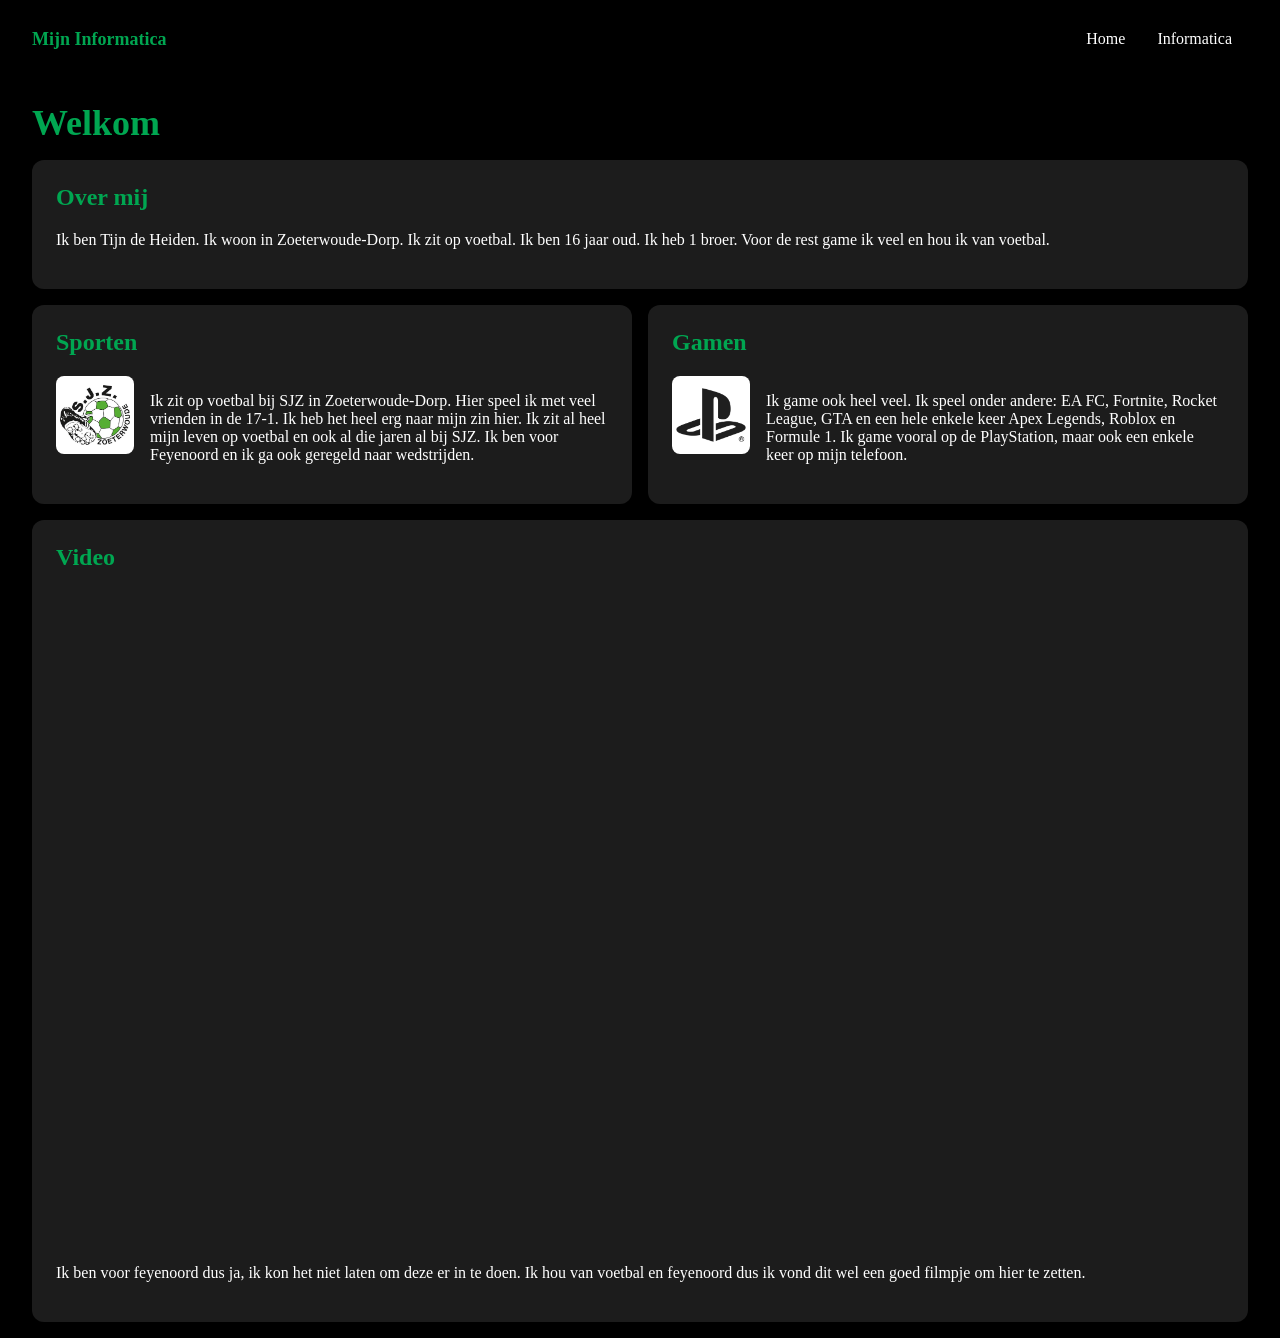
<file: index.html>
<!DOCTYPE html> <!-- Geeft aan dat dit een HTML5-document is -->
<html lang="nl"> <!-- Begin van de pagina; de taal is Nederlands -->
<head>
<meta charset="utf-8"> <!-- Zorgt dat letters als è en ë goed worden getoond -->
<title>Home</title> <!-- Tekst die in het tabblad van de browser staat -->
<link rel="stylesheet" type="text/css" href="CSS/opmaak.css"> <!-- Koppelt het opmaakbestand -->
</head>
<body>

<!-- Bovenkant van de pagina: logo-tekst en menu -->
<header class="site-header">
<div class="logo">Mijn Informatica</div> <!-- Naam van de site links -->

<!-- Het menu: een lijst met links -->
<ul>
<li><a href="index.html">Home</a></li> <!-- Link naar de homepage -->

<!-- Menu-item met een dropdown eronder -->
<li class="dropdown">
<a href="binairstelsel.html">Informatica</a>
<!-- Het submenu dat verschijnt als je erover hovert -->
<ul class="dropdown-menu">
<li><a href="binairstelsel.html">Binair stelsel</a></li>
<li><a href="kleurmodellen.html">Kleurmodellen</a></li>
<li><a href="compressie.html">Compressie</a></li>
<li><a href="ai.html">AI</a></li>
<li><a href="IVU.html">IVU</a></li>
</ul>
</li>
</ul>
</header>

<!-- Grote titel van de pagina -->
 <h1 class="page-title">Welkom</h1>

<!-- Grote kaart bovenaan: over mij -->
<div class="card">
<h2>Over mij</h2>
<p>Ik ben Tijn de Heiden. Ik woon in Zoeterwoude-Dorp. Ik zit op voetbal. Ik ben 16 jaar oud. Ik heb 1 broer. Voor de rest game ik veel en hou ik van voetbal.</p>
</div>

<!-- Rij met twee kaarten naast elkaar: Sporten en Gamen -->
<div class="card-row">

<!-- Kaart 1: Sporten, met klein logo naast de tekst -->
<div class="card">
<h2>Sporten</h2>
<div class="card-with-icon">
<img src="images.jpg" alt="SJZ logo"> <!-- Afbeelding erbij -->
<div class="text">
<p>Ik zit op voetbal bij SJZ in Zoeterwoude-Dorp. Hier speel ik met veel vrienden in de 17-1. Ik heb het heel erg naar mijn zin hier. Ik zit al heel mijn leven op voetbal en ook al die jaren al bij SJZ. Ik ben voor Feyenoord en ik ga ook geregeld naar wedstrijden.</p>
</div>
</div>
</div>

<!-- Kaart 2: Gamen, met klein logo naast de tekst -->
<div class="card">
<h2>Gamen</h2>
<div class="card-with-icon">
<img src="images/PlayStation_logo.svg.webp" alt="PlayStation logo"> <!-- Het logo; bestandsnaam moet kloppen -->
<div class="text">
<p>Ik game ook heel veel. Ik speel onder andere: EA FC, Fortnite, Rocket League, GTA en een hele enkele keer Apex Legends, Roblox en Formule 1. Ik game vooral op de PlayStation, maar ook een enkele keer op mijn telefoon.</p>
</div>
</div>
</div>
</div>

<!-- Losse kaart over de hele breedte: de video -->
<div class="card">
<h2>Video</h2>
<!-- Vak met vaste verhouding waarin de YouTube-video staat -->
<div class="video-wrapper">
<!-- /embed/ zorgt dat alleen de videospeler wordt getoond;-->
<iframe src="https://www.youtube.com/embed/PEQYiGLWvC0" title="YouTube video" allowfullscreen></iframe></div>

<p>Ik ben voor feyenoord dus ja, ik kon het niet laten om deze er in te doen. Ik hou van voetbal en feyenoord dus ik vond dit wel een goed filmpje om hier te zetten.</p>
</div>

</body>
</html>
</file>
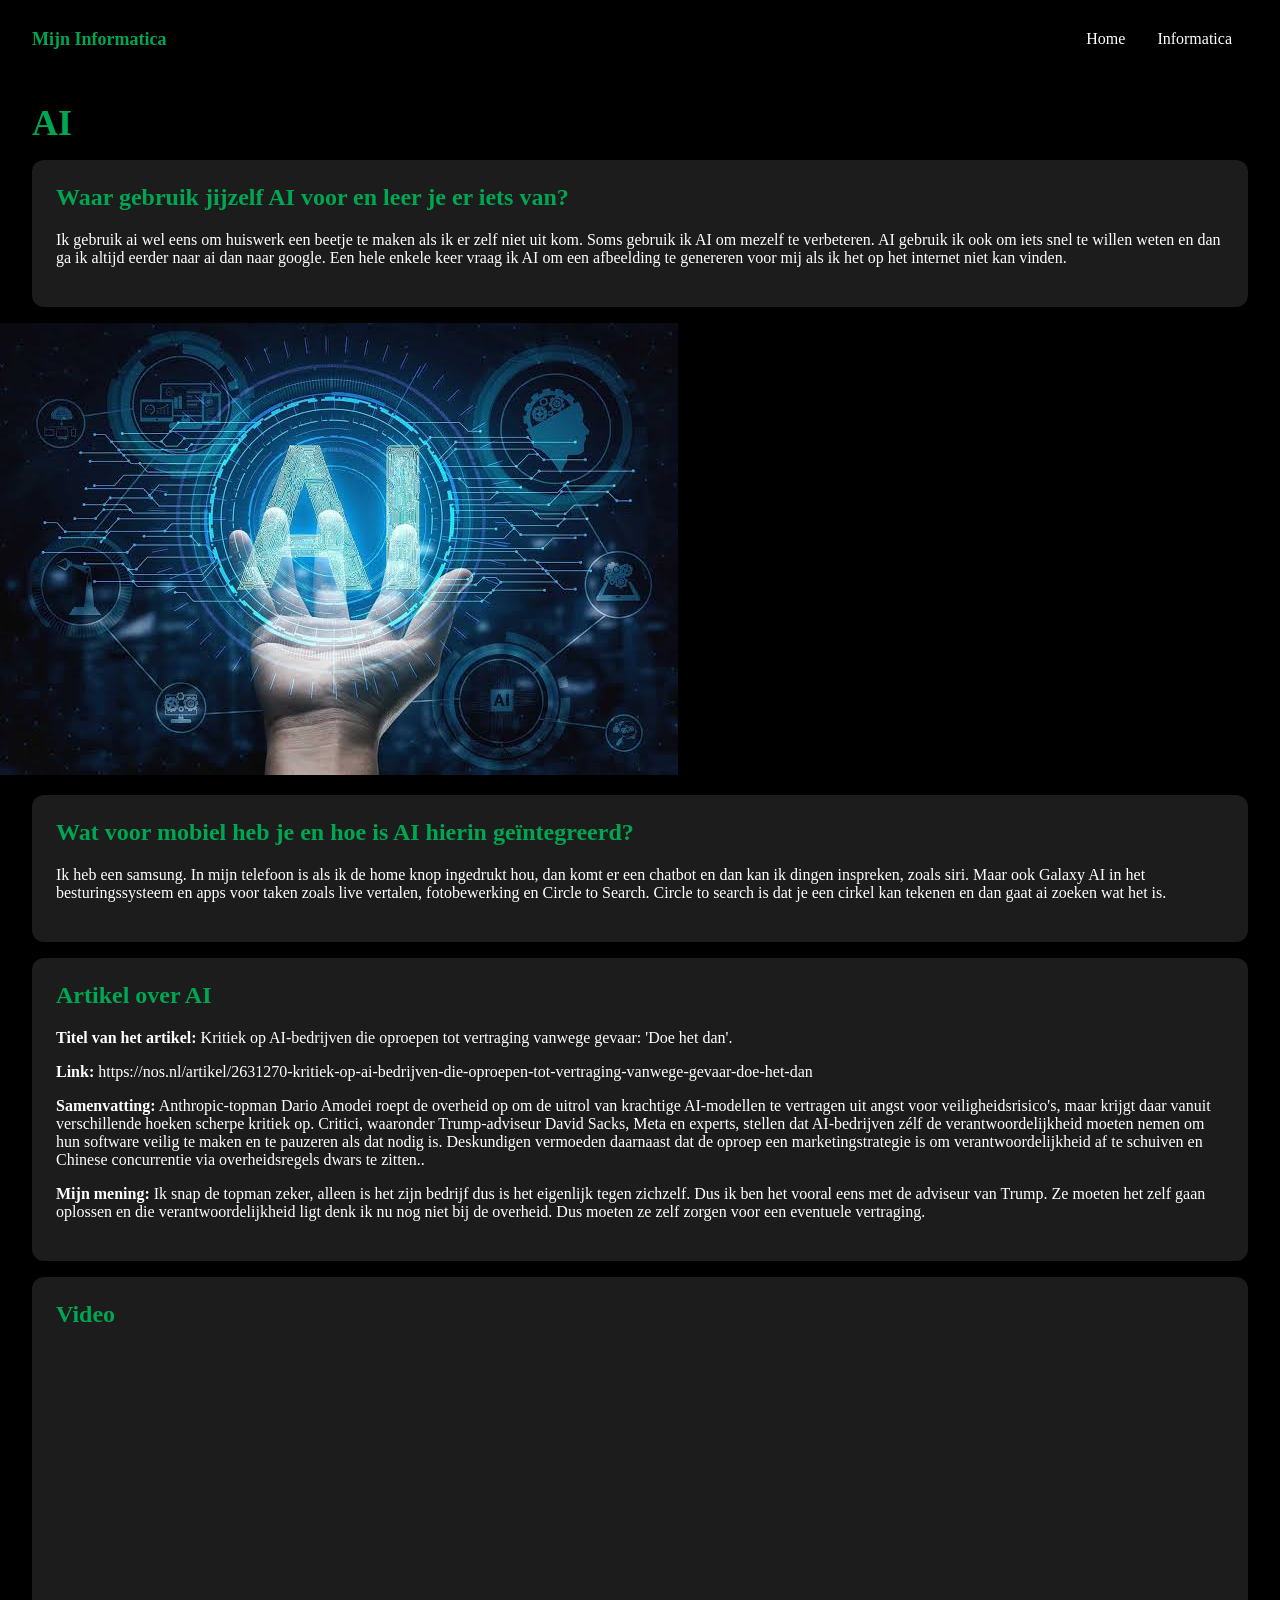
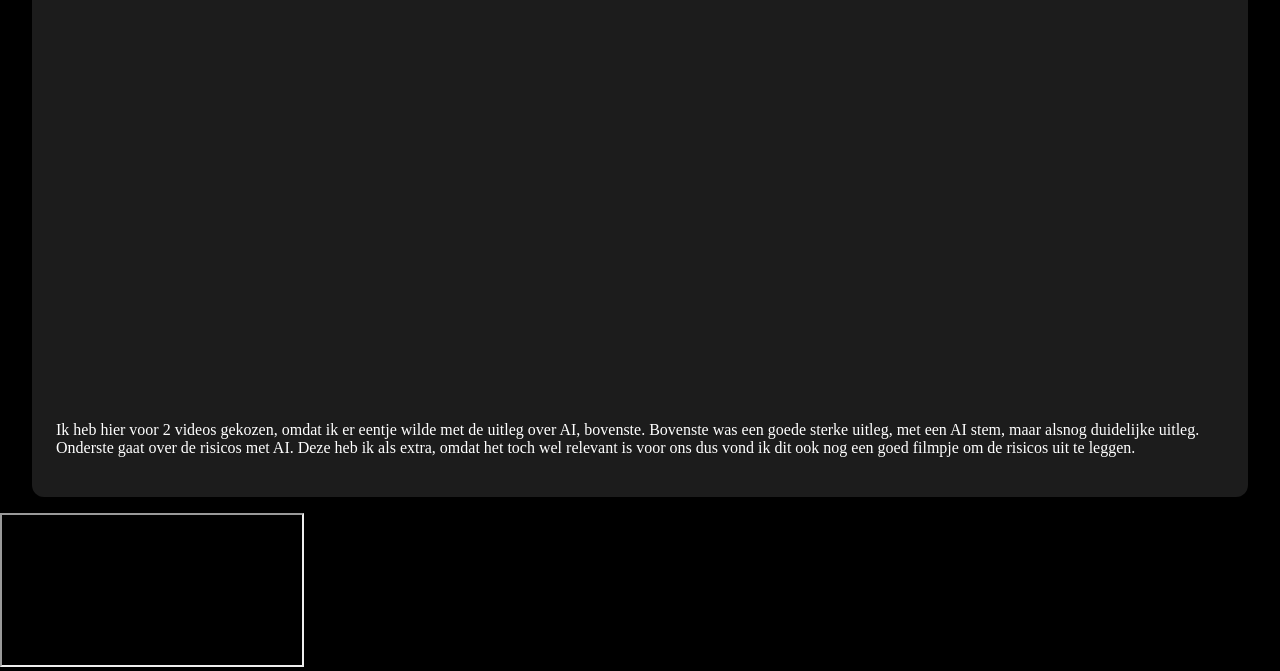
<file: ai.html>
<!DOCTYPE html> <!-- Geeft aan dat dit een HTML5-document is -->
<html lang="nl"> <!-- Begin van de pagina; de taal is Nederlands -->
<head>
<meta charset="utf-8"> <!-- Zorgt dat speciale letters goed worden getoond -->
<title>AI</title> <!-- Tekst in het tabblad -->
<link rel="stylesheet" type="text/css" href="CSS/opmaak.css"> <!-- Koppelt het opmaakbestand -->
</head>
<body>

<!-- Bovenkant van de pagina: logo-tekst en menu (hetzelfde op elke pagina) -->
<header class="site-header">
<div class="logo">Mijn Informatica</div>
<ul>
<li><a href="index.html">Home</a></li>
<li class="dropdown">
<a href="binairstelsel.html">Informatica</a>
<ul class="dropdown-menu">
<li><a href="binairstelsel.html">Binair stelsel</a></li>
<li><a href="kleurmodellen.html">Kleurmodellen</a></li>
<li><a href="compressie.html">Compressie</a></li>
<li><a href="ai.html">AI</a></li>
<li><a href="IVU.html">IVU</a></li>
</ul>
</li>
</ul>
</header>

<!-- Grote titel van de pagina -->
 <h1 class="page-title">AI</h1>

<!-- Kaart 1: eigen gebruik van AI -->
<div class="card">
<h2>Waar gebruik jijzelf AI voor en leer je er iets van?</h2>
<p>Ik gebruik ai wel eens om huiswerk een beetje te maken als ik er zelf niet uit kom. Soms gebruik ik AI om mezelf te verbeteren. AI gebruik ik ook om iets snel te willen weten en dan ga ik altijd eerder naar ai dan naar google. Een hele enkele keer vraag ik AI om een afbeelding te genereren voor mij als ik het op het internet niet kan vinden.</p>
</div>

 <img src="images/images.jpg" alt="ai"> <!-- Afbeelding erbij -->

<!-- Kaart 2: AI in de mobiele telefoon -->
<div class="card">
<h2>Wat voor mobiel heb je en hoe is AI hierin geïntegreerd?</h2>
<p>Ik heb een samsung. In mijn telefoon is als ik de home knop ingedrukt hou, dan komt er een chatbot en dan kan ik dingen inspreken, zoals siri. Maar ook Galaxy AI in het besturingssysteem en apps voor taken zoals live vertalen, fotobewerking en Circle to Search. Circle to search is dat je een cirkel kan tekenen en dan gaat ai zoeken wat het is.</p>
</div>

<!-- Kaart 3: gekozen artikel over AI met samenvatting en mening -->
<div class="card">
<h2>Artikel over AI</h2>
<p><strong>Titel van het artikel:</strong> Kritiek op AI-bedrijven die oproepen tot vertraging vanwege gevaar: 'Doe het dan'.</p>
<p><strong>Link:</strong> https://nos.nl/artikel/2631270-kritiek-op-ai-bedrijven-die-oproepen-tot-vertraging-vanwege-gevaar-doe-het-dan</p>
<p><strong>Samenvatting:</strong> Anthropic-topman Dario Amodei roept de overheid op om de uitrol van krachtige AI-modellen te vertragen uit angst voor veiligheidsrisico's, maar krijgt daar vanuit verschillende hoeken scherpe kritiek op. Critici, waaronder Trump-adviseur David Sacks, Meta en experts, stellen dat AI-bedrijven zélf de verantwoordelijkheid moeten nemen om hun software veilig te maken en te pauzeren als dat nodig is. Deskundigen vermoeden daarnaast dat de oproep een marketingstrategie is om verantwoordelijkheid af te schuiven en Chinese concurrentie via overheidsregels dwars te zitten..</p>
<p><strong>Mijn mening:</strong> Ik snap de topman zeker, alleen is het zijn bedrijf dus is het eigenlijk tegen zichzelf. Dus ik ben het vooral eens met de adviseur van Trump. Ze moeten het zelf gaan oplossen en die verantwoordelijkheid ligt denk ik nu nog niet bij de overheid. Dus moeten ze zelf zorgen voor een eventuele vertraging.</p>
</div>

<!-- Kaart met de YouTube-video -->
<div class="card">
<h2>Video</h2>
<div class="video-wrapper">
<!-- Youtube video embedded -->
<iframe src="https://www.youtube.com/embed/gQmhbXmtKig" title="YouTube video" allowfullscreen></iframe>
</div>
<p>Ik heb hier voor 2 videos gekozen, omdat ik er eentje wilde met de uitleg over AI, bovenste. Bovenste was een goede sterke uitleg, met een AI stem, maar alsnog duidelijke uitleg. Onderste gaat over de risicos met AI. Deze heb ik als extra, omdat het toch wel relevant is voor ons dus vond ik dit ook nog een goed filmpje om de risicos uit te leggen.</p>
</div>
<iframe src="https://www.youtube.com/embed/1oeoosMrJz4" title="YouTube video" allowfullscreen></iframe>
</div>

</body>
</html>
</file>
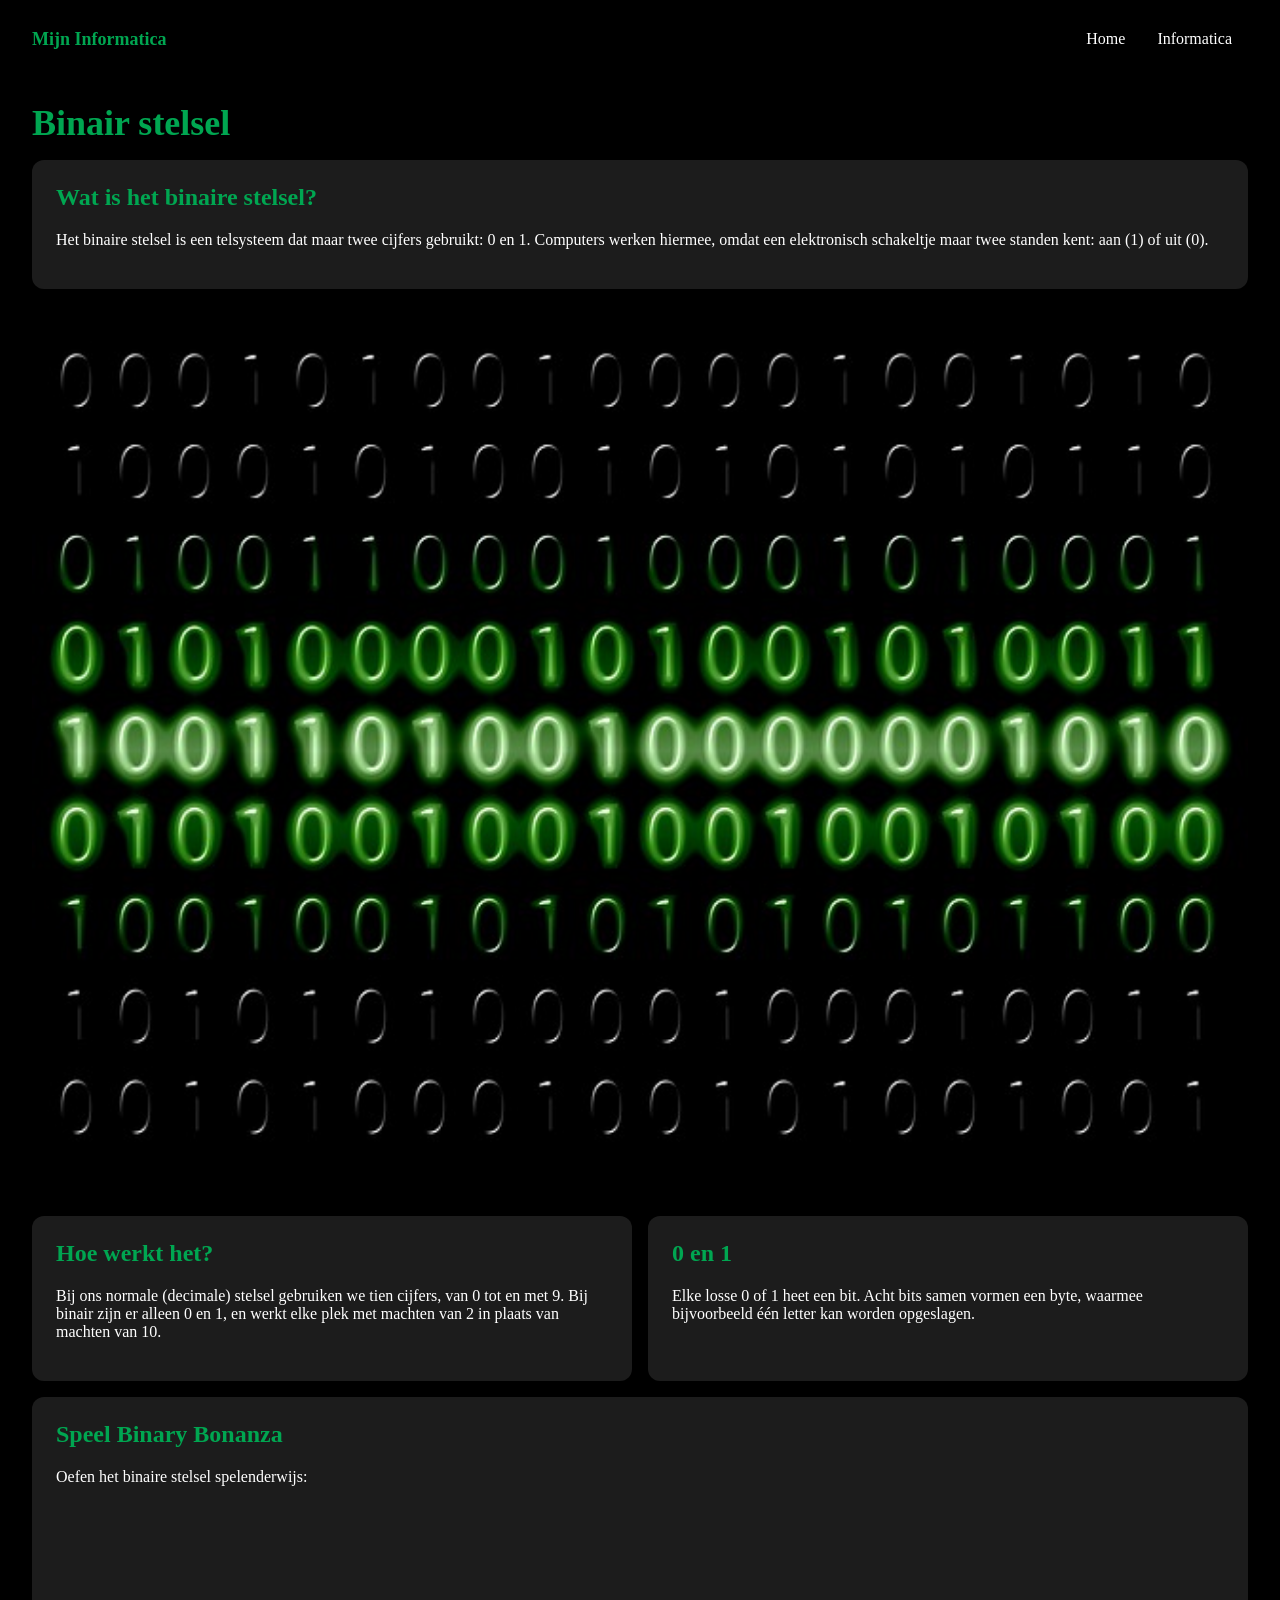
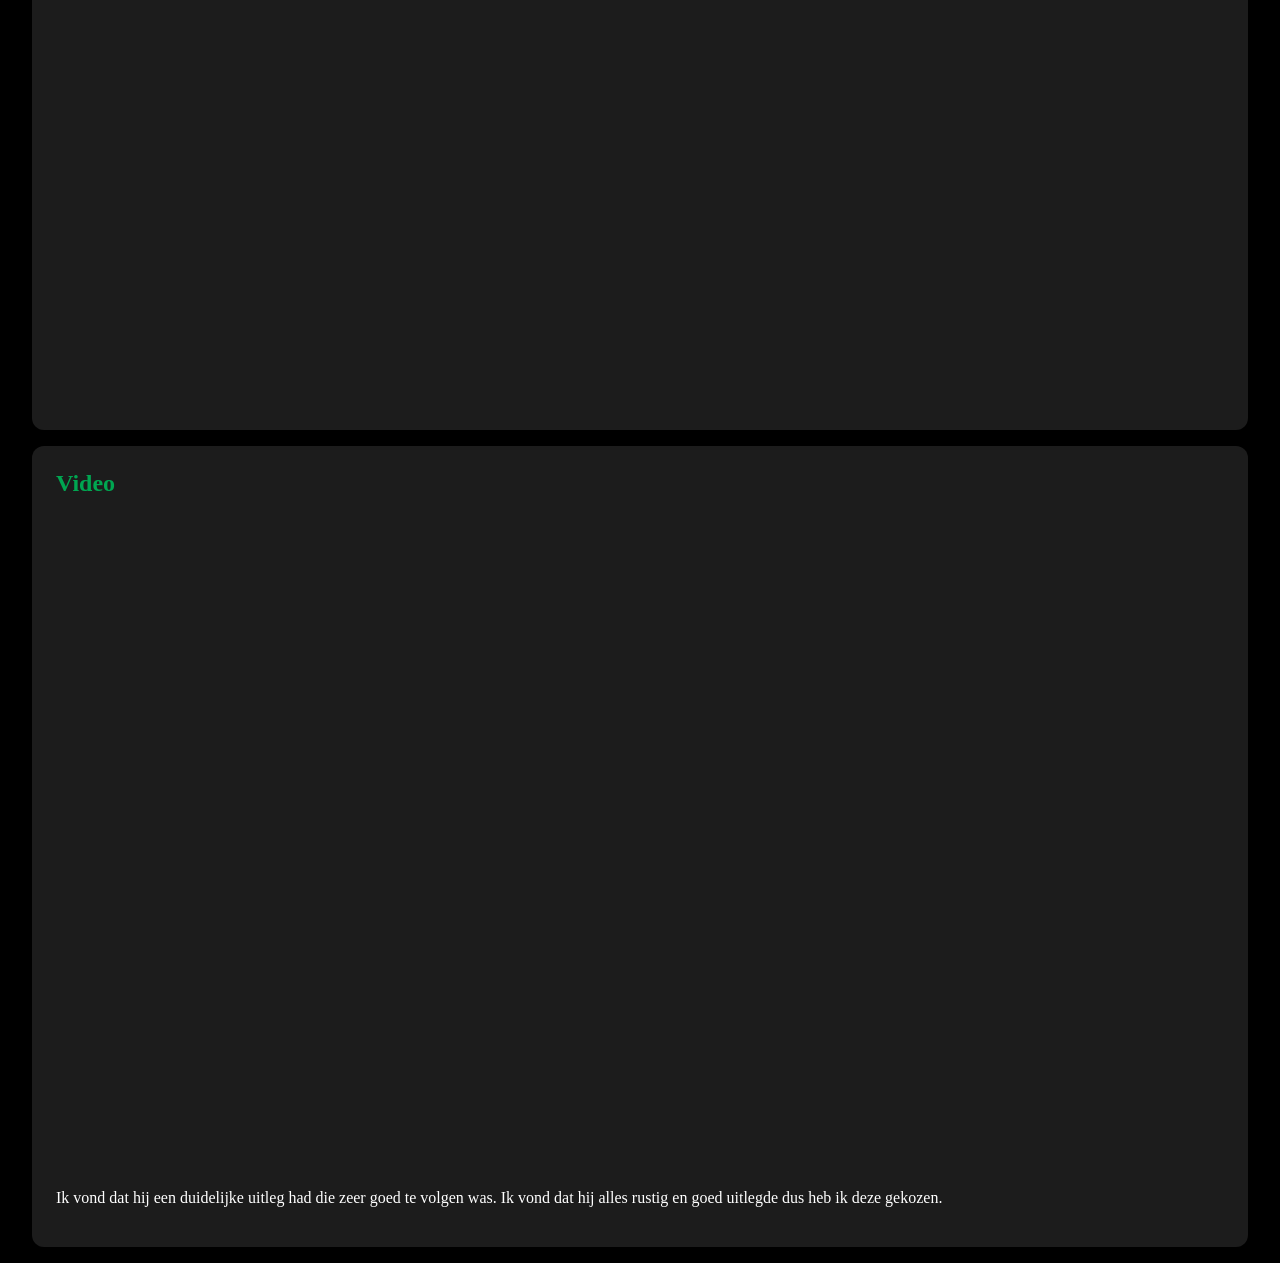
<file: binairstelsel.html>
<!DOCTYPE html> <!-- Geeft aan dat dit een HTML5-document is -->
<html lang="nl"> <!-- Begin van de pagina; de taal is Nederlands -->
<head>
<meta charset="utf-8"> <!-- Zorgt dat speciale letters goed worden getoond -->
<title>Binair stelsel</title> <!-- Tekst in het tabblad -->
<link rel="stylesheet" type="text/css" href="CSS/opmaak.css"> <!-- Koppelt het opmaakbestand -->
</head>
<body>

<!-- Bovenkant van de pagina: logo-tekst en menu (hetzelfde op elke pagina) -->
<header class="site-header">
<div class="logo">Mijn Informatica</div>
<ul>
<li><a href="index.html">Home</a></li>
<li class="dropdown">
<a href="binairstelsel.html">Informatica</a>
<ul class="dropdown-menu">
<li><a href="binairstelsel.html">Binair stelsel</a></li>
<li><a href="kleurmodellen.html">Kleurmodellen</a></li>
<li><a href="compressie.html">Compressie</a></li>
<li><a href="ai.html">AI</a></li>
<li><a href="IVU.html">IVU</a></li>
</ul>
</li>
</ul>
</header>

<!-- Grote titel van de pagina -->
<h1 class="page-title">Binair stelsel</h1>

<!-- Kaart 1: korte uitleg over wat het binaire stelsel is -->
<div class="card">
<h2>Wat is het binaire stelsel?</h2>
<p>Het binaire stelsel is een telsysteem dat maar twee cijfers gebruikt: 0 en 1. Computers werken hiermee, omdat een elektronisch schakeltje maar twee standen kent: aan (1) of uit (0).</p>
</div>

<!-- Afbeelding tussen de kaarten; bestandsnaam moet kloppen met je upload -->
<img src="images/ed32b4092ef01c2ad65a5854e44d4690e073eac818b5194996f7c479a3ee_640.jpg" alt="Binaire code" style="width: calc(100% - 64px); margin: 16px 32px; border-radius: 16px;">

<!-- Rij met twee kaarten naast elkaar -->
<div class="card-row">
<div class="card">
<h2>Hoe werkt het?</h2>
<p>Bij ons normale (decimale) stelsel gebruiken we tien cijfers, van 0 tot en met 9. Bij binair zijn er alleen 0 en 1, en werkt elke plek met machten van 2 in plaats van machten van 10.</p>
</div>
<div class="card">
<h2>0 en 1</h2>
<p>Elke losse 0 of 1 heet een bit. Acht bits samen vormen een byte, waarmee bijvoorbeeld één letter kan worden opgeslagen.</p>
</div>
</div>

<!-- Kaart met klikbare afbeelding naar het spel Binary Bonanza -->
 <div class="card">
<h2>Speel Binary Bonanza</h2>
<p>Oefen het binaire stelsel spelenderwijs:</p>
<!--gekopieerd vanaf de binary bonanza website, zodat je het op mijn pagina kan spelen -->
<iframe src="https://games.penjee.com/binary-bonanza/game.php" width="700" height="500" frameborder="no" scrolling="no" ></iframe>
                
</div>

<!-- Kaart met de YouTube-video -->
<div class="card">
<h2>Video</h2>
<div class="video-wrapper">
<!-- YouTube-video embedded. -->
<iframe src="https://www.youtube.com/embed/LpuPe81bc2w" title="YouTube video" allowfullscreen></iframe>
</div>
<p>Ik vond dat hij een duidelijke uitleg had die zeer goed te volgen was. Ik vond dat hij alles rustig en goed uitlegde dus heb ik deze gekozen.</p>
</div>

</body>
</html>
</file>
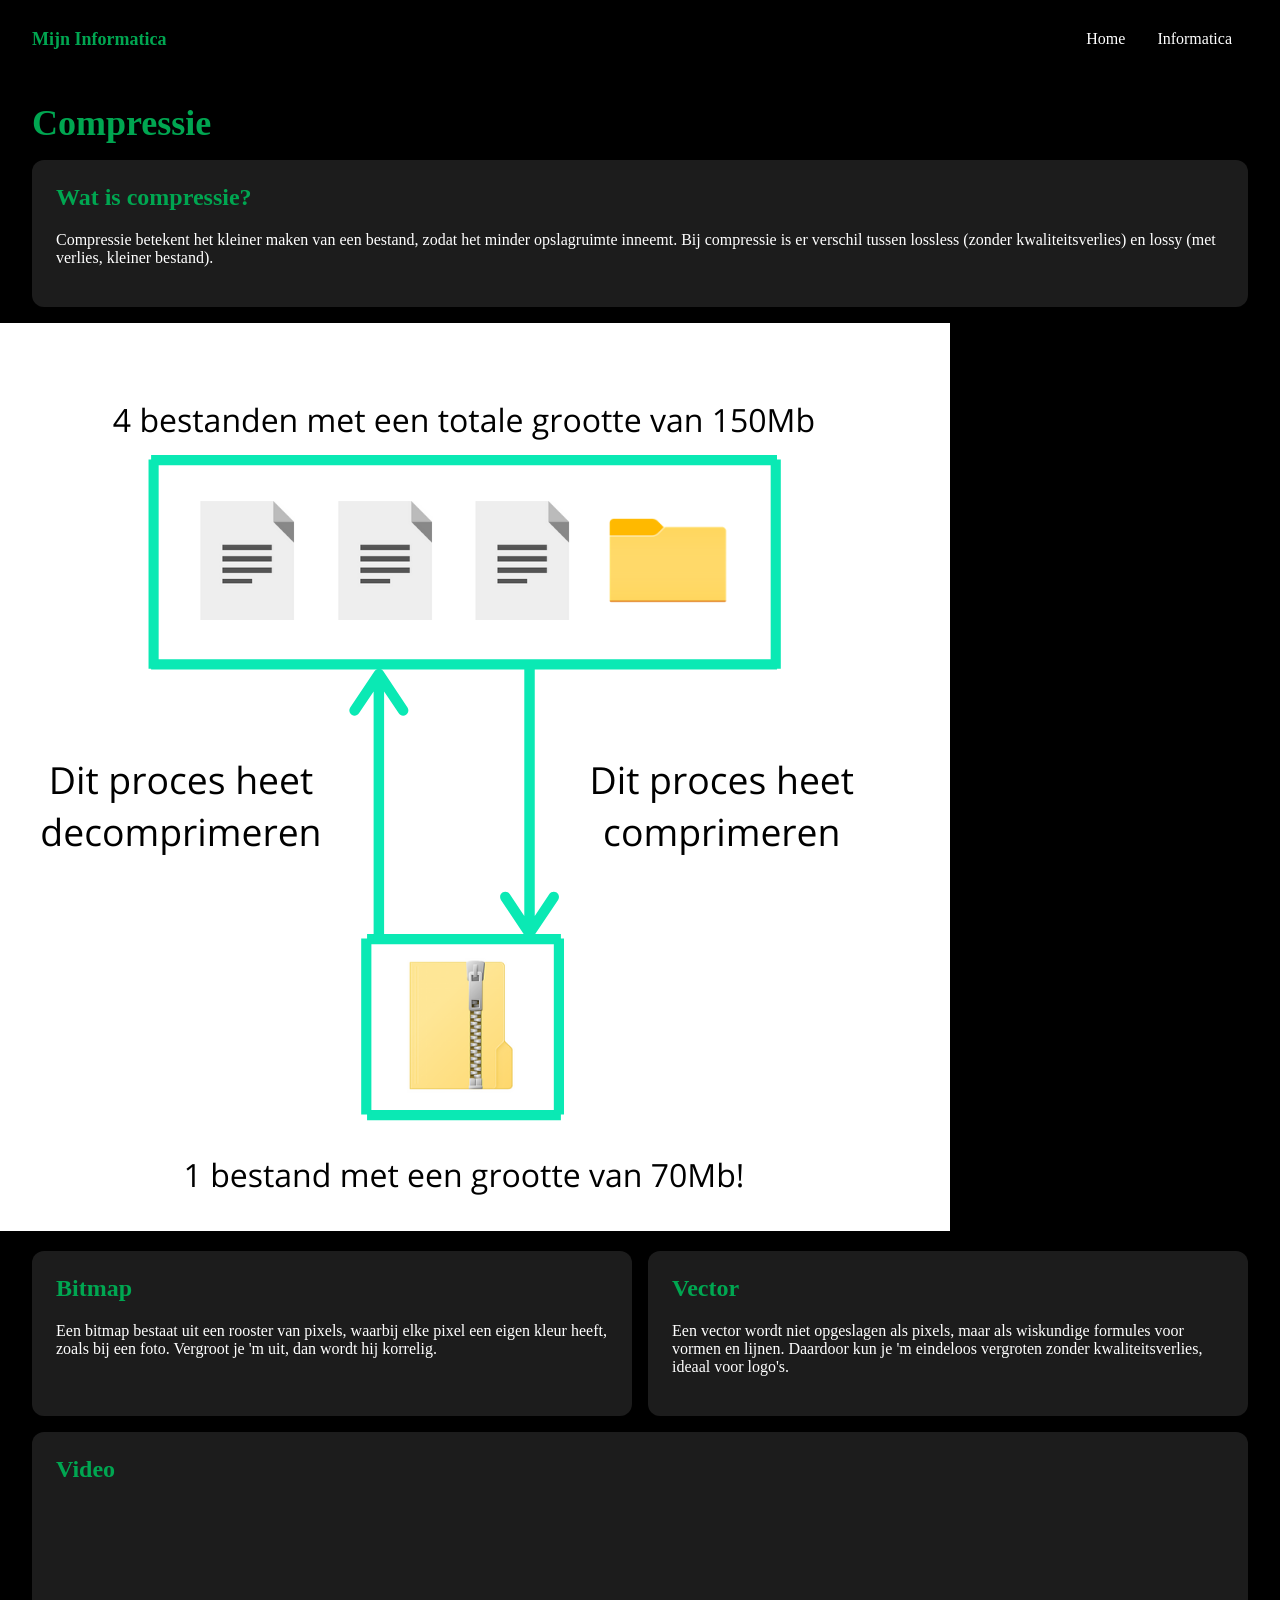
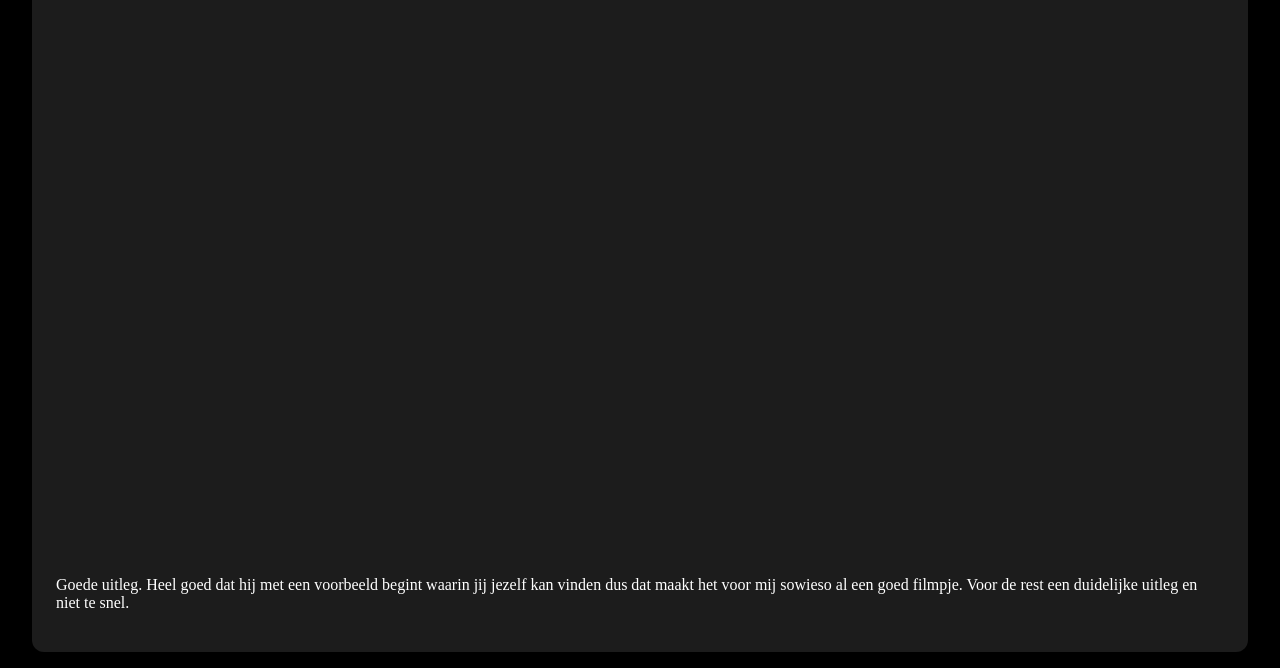
<file: compressie.html>
<!DOCTYPE html> <!-- Geeft aan dat dit een HTML5-document is -->
<html lang="nl"> <!-- Begin van de pagina; de taal is Nederlands -->
<head>
<meta charset="utf-8"> <!-- Zorgt dat speciale letters goed worden getoond -->
<title>Compressie</title> <!-- Tekst in het tabblad -->
<link rel="stylesheet" type="text/css" href="CSS/opmaak.css"> <!-- Koppelt het opmaakbestand -->
</head>
<body>

<!-- Bovenkant van de pagina: logo-tekst en menu (hetzelfde op elke pagina) -->
<header class="site-header">
<div class="logo">Mijn Informatica</div>
<ul>
<li><a href="index.html">Home</a></li>
<li class="dropdown">
<a href="binairstelsel.html">Informatica</a>
<ul class="dropdown-menu">
<li><a href="binairstelsel.html">Binair stelsel</a></li>
<li><a href="kleurmodellen.html">Kleurmodellen</a></li>
<li><a href="compressie.html">Compressie</a></li>
<li><a href="ai.html">AI</a></li>
<li><a href="IVU.html">IVU</a></li>
</ul>
</li>
</ul>
</header>

<!-- Grote titel van de pagina -->
<h1 class="page-title">Compressie</h1>

<!-- Kaart 1: wat is compressie-->
<div class="card">
<h2>Wat is compressie?</h2>
<p>Compressie betekent het kleiner maken van een bestand, zodat het minder opslagruimte inneemt. Bij compressie is er verschil tussen lossless (zonder kwaliteitsverlies) en lossy (met verlies, kleiner bestand).</p>
</div>

<img src="images/comprimatie.png" alt="compressie"> <!-- Afbeelding erbij -->

<!-- Rij met twee kaarten naast elkaar: bitmap en vector -->
<div class="card-row">
<div class="card">
<h2>Bitmap</h2>
<p>Een bitmap bestaat uit een rooster van pixels, waarbij elke pixel een eigen kleur heeft, zoals bij een foto. Vergroot je 'm uit, dan wordt hij korrelig.</p>
</div>
<div class="card">
<h2>Vector</h2>
<p>Een vector wordt niet opgeslagen als pixels, maar als wiskundige formules voor vormen en lijnen. Daardoor kun je 'm eindeloos vergroten zonder kwaliteitsverlies, ideaal voor logo's.</p>
</div>
</div>

         

<!-- Kaart met de YouTube-video -->
<div class="card">
<h2>Video</h2>
<div class="video-wrapper">
<!--YouTube-video embedded. -->
<iframe src="https://www.youtube.com/embed/guo8if4Yxhw" title="YouTube video" allowfullscreen></iframe>
</div>
<p>Goede uitleg. Heel goed dat hij met een voorbeeld begint waarin jij jezelf kan vinden dus dat maakt het voor mij sowieso al een goed filmpje. Voor de rest een duidelijke uitleg en niet te snel.</p>
</div>

</body>
</html>
</file>
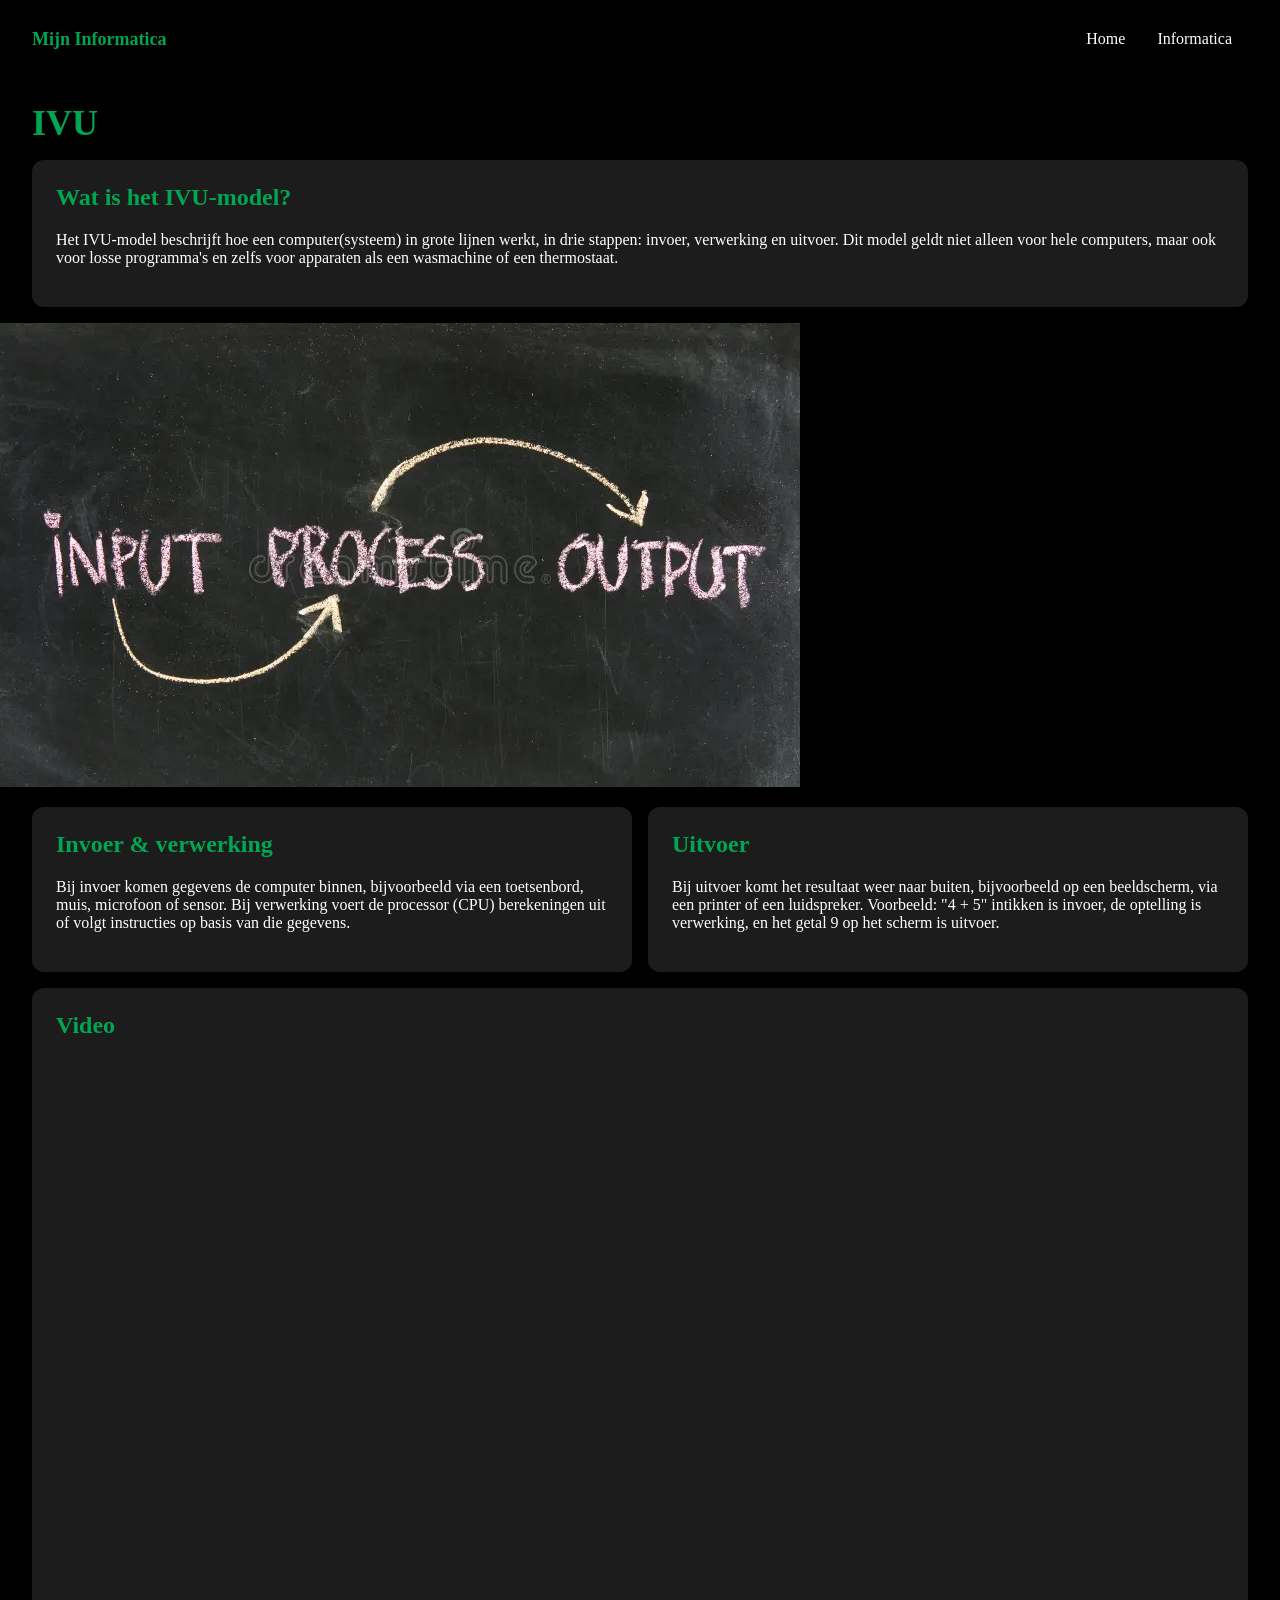
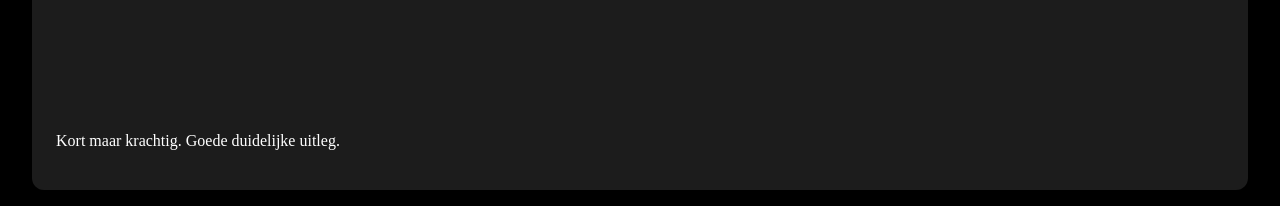
<file: IVU.html>
<!DOCTYPE html> <!-- Geeft aan dat dit een HTML5-document is -->
<html lang="nl"> <!-- Begin van de pagina; de taal is Nederlands -->
<head>
<meta charset="utf-8"> <!-- Zorgt dat speciale letters goed worden getoond -->
<title>IVU</title> <!-- Tekst in het tabblad -->
<link rel="stylesheet" type="text/css" href="CSS/opmaak.css"> <!-- Koppelt het opmaakbestand -->
</head>
<body>

<!-- Bovenkant van de pagina: logo-tekst en menu (hetzelfde op elke pagina) -->
<header class="site-header">
<div class="logo">Mijn Informatica</div>
<ul>
<li><a href="index.html">Home</a></li>
<li class="dropdown">
<a href="binairstelsel.html">Informatica</a>
<ul class="dropdown-menu">
<li><a href="binairstelsel.html">Binair stelsel</a></li>
<li><a href="kleurmodellen.html">Kleurmodellen</a></li>
<li><a href="compressie.html">Compressie</a></li>
<li><a href="ai.html">AI</a></li>
<li><a href="IVU.html">IVU</a></li>
</ul>
</li>
</ul>
</header>

<!-- Grote titel van de pagina -->
<h1 class="page-title">IVU</h1>

<!-- Kaart 1: wat is het IVU-model -->
<div class="card">
<h2>Wat is het IVU-model?</h2>
<p>Het IVU-model beschrijft hoe een computer(systeem) in grote lijnen werkt, in drie stappen: invoer, verwerking en uitvoer. Dit model geldt niet alleen voor hele computers, maar ook voor losse programma's en zelfs voor apparaten als een wasmachine of een thermostaat.</p>
</div>

<img src="images/input-verwerking-output-27909279.webp" alt="IVU"> <!-- Afbeelding erbij -->

<!-- Rij met twee kaarten naast elkaar -->
<div class="card-row">
<div class="card">
<h2>Invoer &amp; verwerking</h2> <!-- &amp; is de HTML-code voor het &-teken -->
<p>Bij invoer komen gegevens de computer binnen, bijvoorbeeld via een toetsenbord, muis, microfoon of sensor. Bij verwerking voert de processor (CPU) berekeningen uit of volgt instructies op basis van die gegevens.</p>
</div>
<div class="card">
<h2>Uitvoer</h2>
<p>Bij uitvoer komt het resultaat weer naar buiten, bijvoorbeeld op een beeldscherm, via een printer of een luidspreker. Voorbeeld: "4 + 5" intikken is invoer, de optelling is verwerking, en het getal 9 op het scherm is uitvoer.</p>
</div>
</div>

         

<!-- Kaart met de YouTube-video -->
<div class="card">
<h2>Video</h2>
<div class="video-wrapper">
<!-- Youtube video embedded -->
<iframe src="https://www.youtube.com/embed/CBf-jIn44X0" title="YouTube video" allowfullscreen></iframe>
</div>
<p>Kort maar krachtig. Goede duidelijke uitleg.</p>
</div>

</body>
</html>
</file>
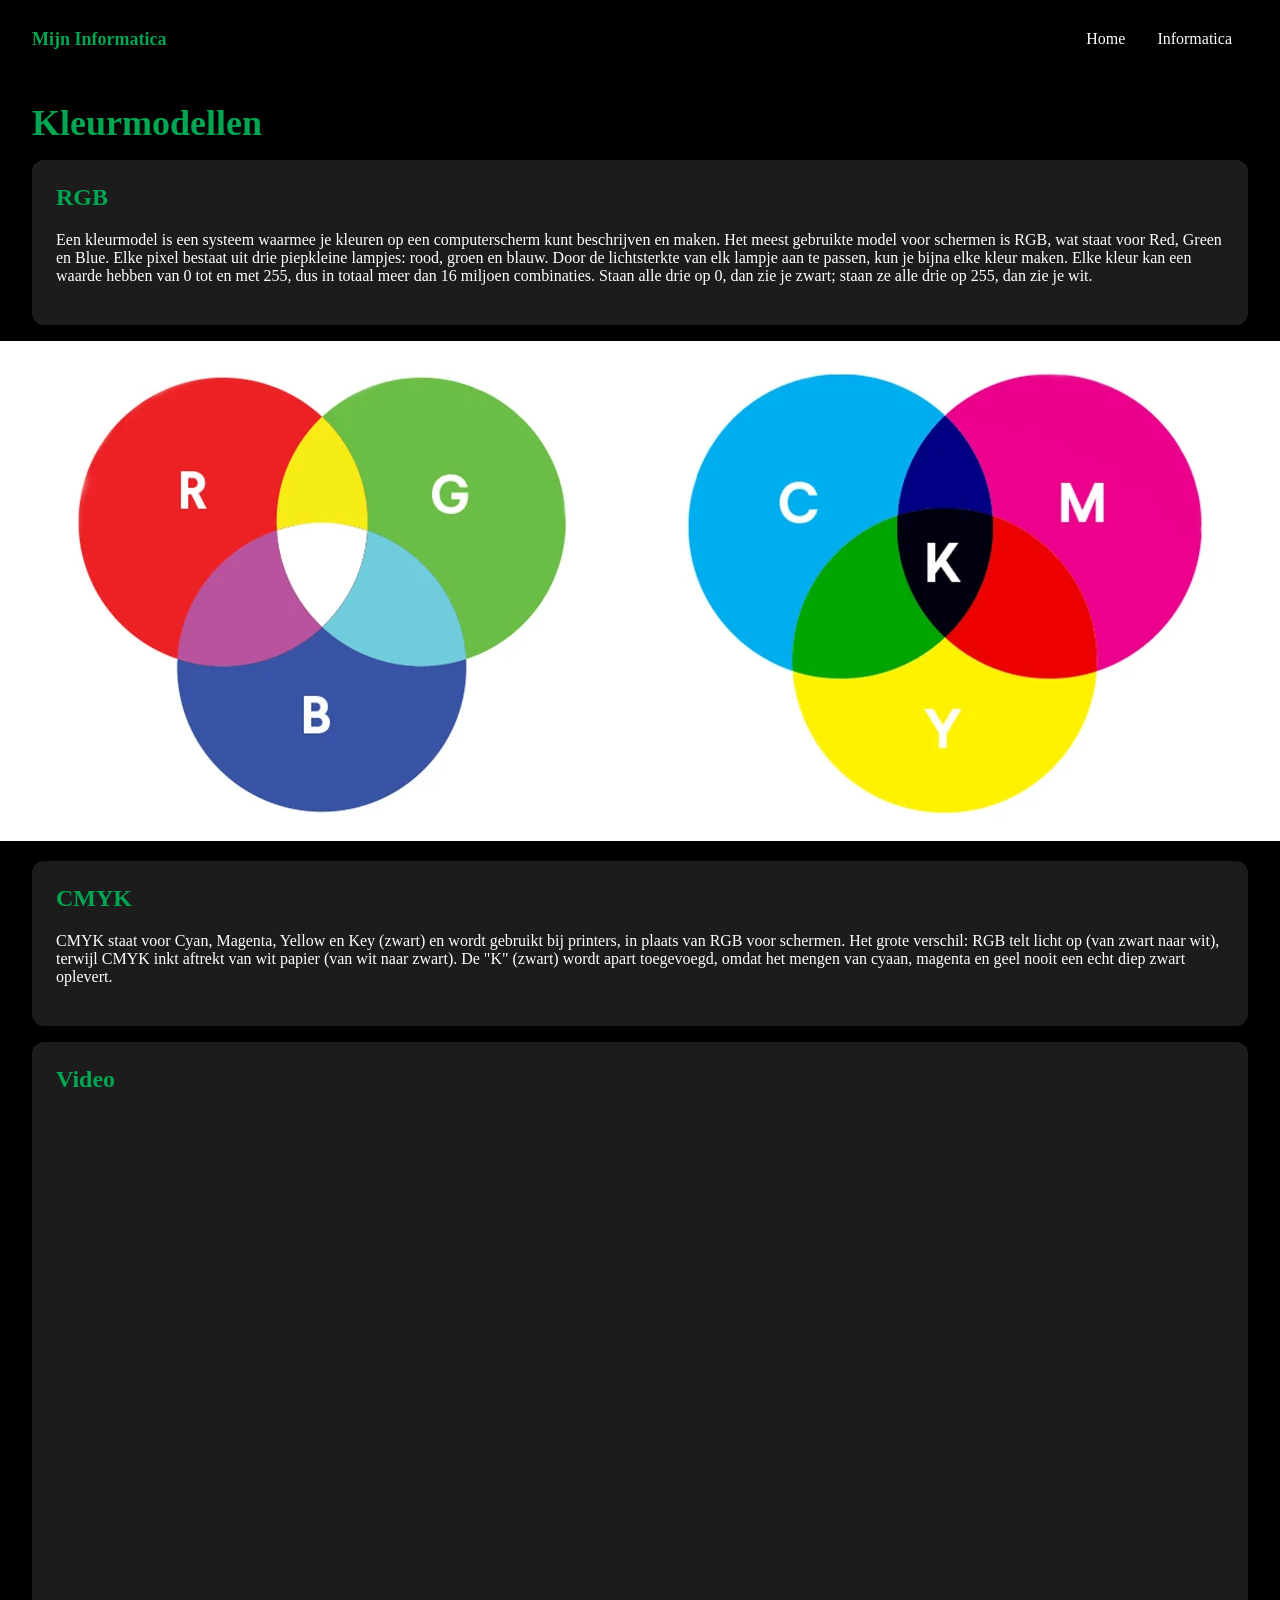
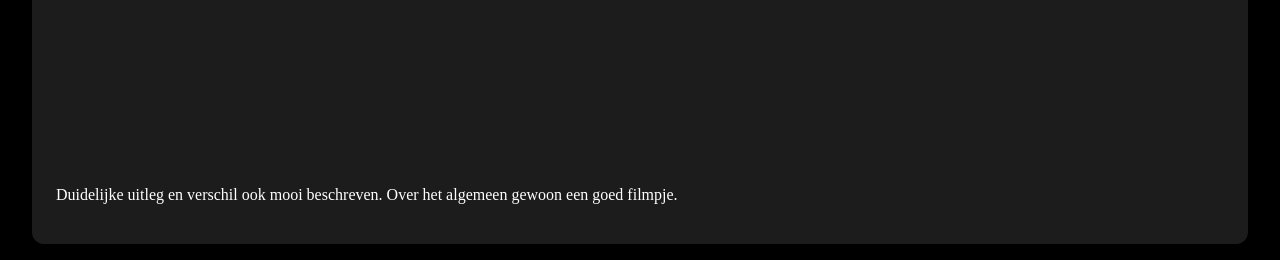
<file: kleurmodellen.html>
<!DOCTYPE html> <!-- Geeft aan dat dit een HTML5-document is -->
<html lang="nl"> <!-- Begin van de pagina; de taal is Nederlands -->
<head>
<meta charset="utf-8"> <!-- Zorgt dat speciale letters goed worden getoond -->
<title>Kleurmodellen</title> <!-- Tekst in het tabblad -->
<link rel="stylesheet" type="text/css" href="CSS/opmaak.css"> <!-- Koppelt het opmaakbestand -->
</head>
<body>

<!-- Bovenkant van de pagina: logo-tekst en menu (hetzelfde op elke pagina) -->
<header class="site-header">
<div class="logo">Mijn Informatica</div>
<ul>
<li><a href="index.html">Home</a></li>
<li class="dropdown">
<a href="binairstelsel.html">Informatica</a>
<ul class="dropdown-menu">
<li><a href="binairstelsel.html">Binair stelsel</a></li>
<li><a href="kleurmodellen.html">Kleurmodellen</a></li>
<li><a href="compressie.html">Compressie</a></li>
<li><a href="ai.html">AI</a></li>
<li><a href="IVU.html">IVU</a></li>
</ul>
</li>
</ul>
</header>

<!-- Grote titel van de pagina -->
<h1 class="page-title">Kleurmodellen</h1>

<!-- Kaart 1: uitleg over het RGB-model (voor schermen) -->
<div class="card">
<h2>RGB</h2>
<p>Een kleurmodel is een systeem waarmee je kleuren op een computerscherm kunt beschrijven en maken. Het meest gebruikte model voor schermen is RGB, wat staat voor Red, Green en Blue. Elke pixel bestaat uit drie piepkleine lampjes: rood, groen en blauw. Door de lichtsterkte van elk lampje aan te passen, kun je bijna elke kleur maken. Elke kleur kan een waarde hebben van 0 tot en met 255, dus in totaal meer dan 16 miljoen combinaties. Staan alle drie op 0, dan zie je zwart; staan ze alle drie op 255, dan zie je wit.</p>
</div>

<img src="images/rgb-cmyk-edited.jpg__i=AA" alt="rgb en cmyk"> <!-- Afbeelding erbij -->

<!-- Kaart 2: uitleg over het CMYK-model (voor printers) -->
<div class="card">
<h2>CMYK</h2>
<p>CMYK staat voor Cyan, Magenta, Yellow en Key (zwart) en wordt gebruikt bij printers, in plaats van RGB voor schermen. Het grote verschil: RGB telt licht op (van zwart naar wit), terwijl CMYK inkt aftrekt van wit papier (van wit naar zwart). De "K" (zwart) wordt apart toegevoegd, omdat het mengen van cyaan, magenta en geel nooit een echt diep zwart oplevert.</p>
</div>

<!-- Kaart met de YouTube-video -->
<div class="card">
<h2>Video</h2>
<div class="video-wrapper">
<!-- YouTube-video embedded. -->
<iframe src="https://www.youtube.com/embed/9hirYMZ7PQc" title="YouTube video" allowfullscreen></iframe>
</div>
<p>Duidelijke uitleg en verschil ook mooi beschreven. Over het algemeen gewoon een goed filmpje.</p>
</div>

</body>
</html>
</file>
<file: CSS/opmaak.css>
/* ==========================================================
   opmaak.css
   Dit bestand bepaalt hoe ALLE pagina's van de website eruitzien.
   Elke HTML-pagina koppelt dit bestand via een <link>-regel.
   ========================================================== */


/* ---------- Algemeen ---------- */

/* De hele pagina: zwarte achtergrond, witte tekst, geen witte rand */
body {
  margin: 0;                  /* haalt de standaard witte rand rond de pagina weg */
  padding: 0;                 /* geen extra ruimte binnen de pagina */
  background-color: #000000;  /* zwarte achtergrond */
  color: white;               /* standaard tekstkleur is wit */
}

/* Afbeeldingen worden nooit breder dan hun vakje en behouden hun verhouding */
img {
  max-width: 100%;            /* nooit breder dan de ruimte die er is */
  height: auto;               /* hoogte past zich aan zodat het plaatje niet uitrekt */
}


/* ---------- Menu ---------- */

/* Alle lijsten (<ul>) zien eruit als een menubalk */
ul {
  list-style-type: none;      /* haalt de bolletjes weg */
  margin: 0;                  /* geen marge */
  padding: 0;                 /* geen padding */
  background-color: #1c1c1c;  /* donkergrijze balk */
}

/* Clearfix: sluit de zwevende (float) menu-items netjes af.
   Dit gebruiken we i.p.v. overflow:hidden, want dat zou het dropdownmenu afsnijden. */
ul::after {
  content: "";                /* maakt een onzichtbaar element na de lijst */
  display: table;
  clear: both;                /* zorgt dat de lijst de hoogte van de items krijgt */
}

/* Elk menu-item staat naast elkaar (links uitgelijnd) */
li {
  float: left;
}

/* De links in het menu */
li a {
  display: block;             /* hele vlak is klikbaar, niet alleen de tekst */
  color: white;               /* witte tekst */
  text-align: center;         /* tekst in het midden */
  padding: 14px 16px;         /* 14px boven/onder, 16px links/rechts */
  text-decoration: none;      /* haalt de onderstreping weg */
}

/* Als je met de muis over een link gaat, wordt de achtergrond groen */
li a:hover {
  background-color: #00a651;
}


/* ---------- Dropdownmenu ---------- */

/* Het menu-item waar het submenu onder hoort; submenu positioneert zich hieraan */
.dropdown {
  position: relative;
}

/* Het submenu: standaard verborgen en zwevend onder het hoofdmenu */
.dropdown-menu {
  display: none;              /* niet zichtbaar totdat je erover hovert */
  position: absolute;         /* ligt over de pagina heen, schuift niets op */
  background-color: #1c1c1c;
}

/* Zodra je over het menu-item hovert, wordt het submenu zichtbaar */
.dropdown:hover .dropdown-menu {
  display: block;
}

/* Items in het submenu staan onder elkaar in plaats van naast elkaar */
.dropdown-menu li {
  float: none;
}


/* ---------- Header (bovenkant van elke pagina) ---------- */

/* Balk bovenaan met logo-tekst links en het menu rechts */
.site-header {
  display: flex;                    /* zet logo en menu naast elkaar */
  align-items: center;              /* verticaal netjes in het midden */
  justify-content: space-between;   /* logo links, menu rechts */
  background-color: #000000;
  padding: 16px 32px;
}

/* De tekst "Mijn Informatica" links in de header */
.site-header .logo {
  color: #00a651;             /* groen */
  font-weight: bold;
  font-size: 18px;
}

/* Het menu in de header krijgt geen eigen achtergrond (zwart van de header schijnt door) */
.site-header ul {
  background-color: transparent;
}


/* ---------- Titels en kaarten ---------- */

/* De grote titel bovenaan elke pagina */
.page-title {
  color: #00a651;
  font-size: 36px;
  padding: 24px 32px 0;       /* ruimte boven en links/rechts, niets onder */
  margin: 0;
}

/* Een kaart: donkergrijs blok met afgeronde hoeken waarin de inhoud staat */
.card {
  background-color: #1c1c1c;
  color: white;
  border-radius: 12px;        /* afgeronde hoeken */
  padding: 24px;              /* ruimte binnen de kaart */
  margin: 16px 32px;          /* ruimte om de kaart heen */
}

/* De kopjes binnen een kaart zijn groen */
.card h2 {
  color: #00a651;
  margin-top: 0;
}

/* Een rij waarin twee kaarten naast elkaar staan */
.card-row {
  display: flex;              /* kaarten naast elkaar */
  gap: 16px;                  /* ruimte tussen de kaarten */
  margin: 16px 32px;
}

/* Kaarten in een rij delen de breedte gelijk en hebben geen eigen marge meer */
.card-row .card {
  flex: 1;
  margin: 0;
}


/* ---------- Kleine afbeelding naast tekst ---------- */

/* Zet een klein logo links en de tekst rechts ernaast */
.card-with-icon {
  display: flex;
  gap: 16px;
  align-items: flex-start;    /* alles bovenaan uitlijnen */
}

/* Het kleine logo: vast formaat van 70 bij 70 pixels */
.card-with-icon img {
  width: 70px;
  height: 70px;
  object-fit: contain;        /* hele logo blijft zichtbaar, niet uitgerekt */
  flex-shrink: 0;             /* logo wordt niet kleiner geduwd door de tekst */
  border-radius: 8px;
  background-color: white;    /* wit vlak, zodat donkere logo's leesbaar zijn */
  padding: 4px;
}

/* De tekst naast het logo gebruikt de rest van de ruimte */
.card-with-icon .text {
  flex: 1;
}


/* ---------- YouTube-video ---------- */

/* Vak met een vaste 16:9-verhouding waarin de video netjes past */
.video-wrapper {
  position: relative;
  padding-bottom: 56.25%;     /* 16:9 verhouding (9 gedeeld door 16) */
  height: 0;
  overflow: hidden;
  border-radius: 12px;
}

/* De video zelf vult het hele vak */
.video-wrapper iframe {
  position: absolute;
  top: 0;
  left: 0;
  width: 100%;
  height: 100%;
  border: 0;                  /* geen rand rond de video */
}
</file>
